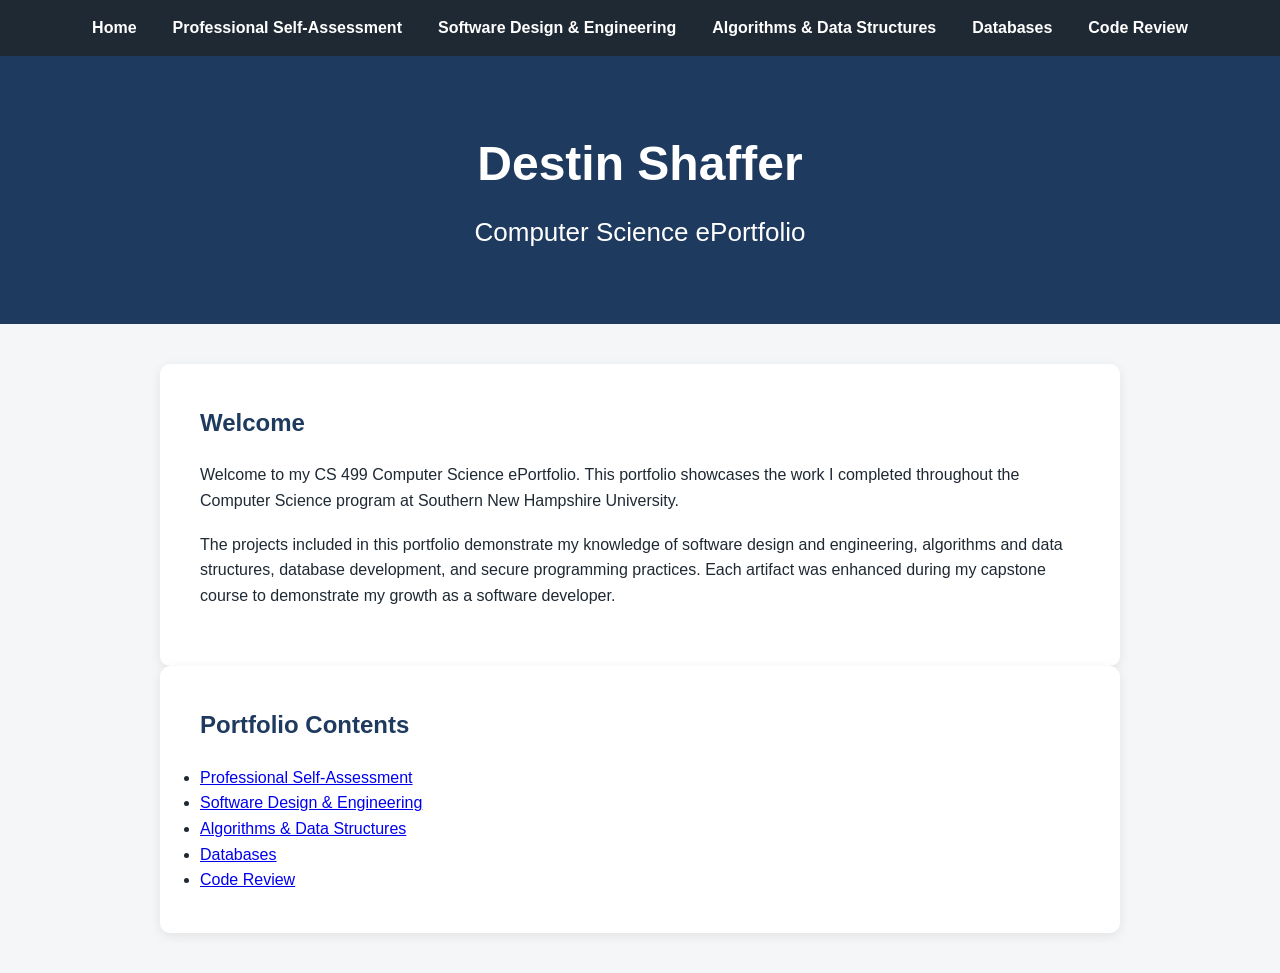
<file: index.html>
<!DOCTYPE html>
<html lang="en">

<head>
    <meta charset="UTF-8">
    <meta name="viewport" content="width=device-width, initial-scale=1.0">
    <title>Destin Shaffer | Computer Science ePortfolio</title>

    <link rel="stylesheet" href="style.css">
</head>

<body>

    <nav>
        <a href="index.html">Home</a>
        <a href="self-assessment.html">Professional Self-Assessment</a>
        <a href="software-engineering.html">Software Design &amp; Engineering</a>
        <a href="algorithms-data-structures.html">Algorithms &amp; Data Structures</a>
        <a href="databases.html">Databases</a>
        <a href="code-review.html">Code Review</a>
    </nav>

    <header>
        <h1>Destin Shaffer</h1>
        <h2>Computer Science ePortfolio</h2>
    </header>

    <main>

        <section>
            <h2>Welcome</h2>

            <p>
                Welcome to my CS 499 Computer Science ePortfolio. This portfolio
                showcases the work I completed throughout the Computer Science
                program at Southern New Hampshire University.
            </p>

            <p>
                The projects included in this portfolio demonstrate my knowledge of
                software design and engineering, algorithms and data structures,
                database development, and secure programming practices. Each
                artifact was enhanced during my capstone course to demonstrate my
                growth as a software developer.
            </p>
        </section>

        <section>
            <h2>Portfolio Contents</h2>

            <ul>
                <li><a href="self-assessment.html">Professional Self-Assessment</a></li>
                <li><a href="software-engineering.html">Software Design &amp; Engineering</a></li>
                <li><a href="algorithms-data-structures.html">Algorithms &amp; Data Structures</a></li>
                <li><a href="databases.html">Databases</a></li>
                <li><a href="code-review.html">Code Review</a></li>
            </ul>

        </section>

    </main>

</body>

</html>
</file>
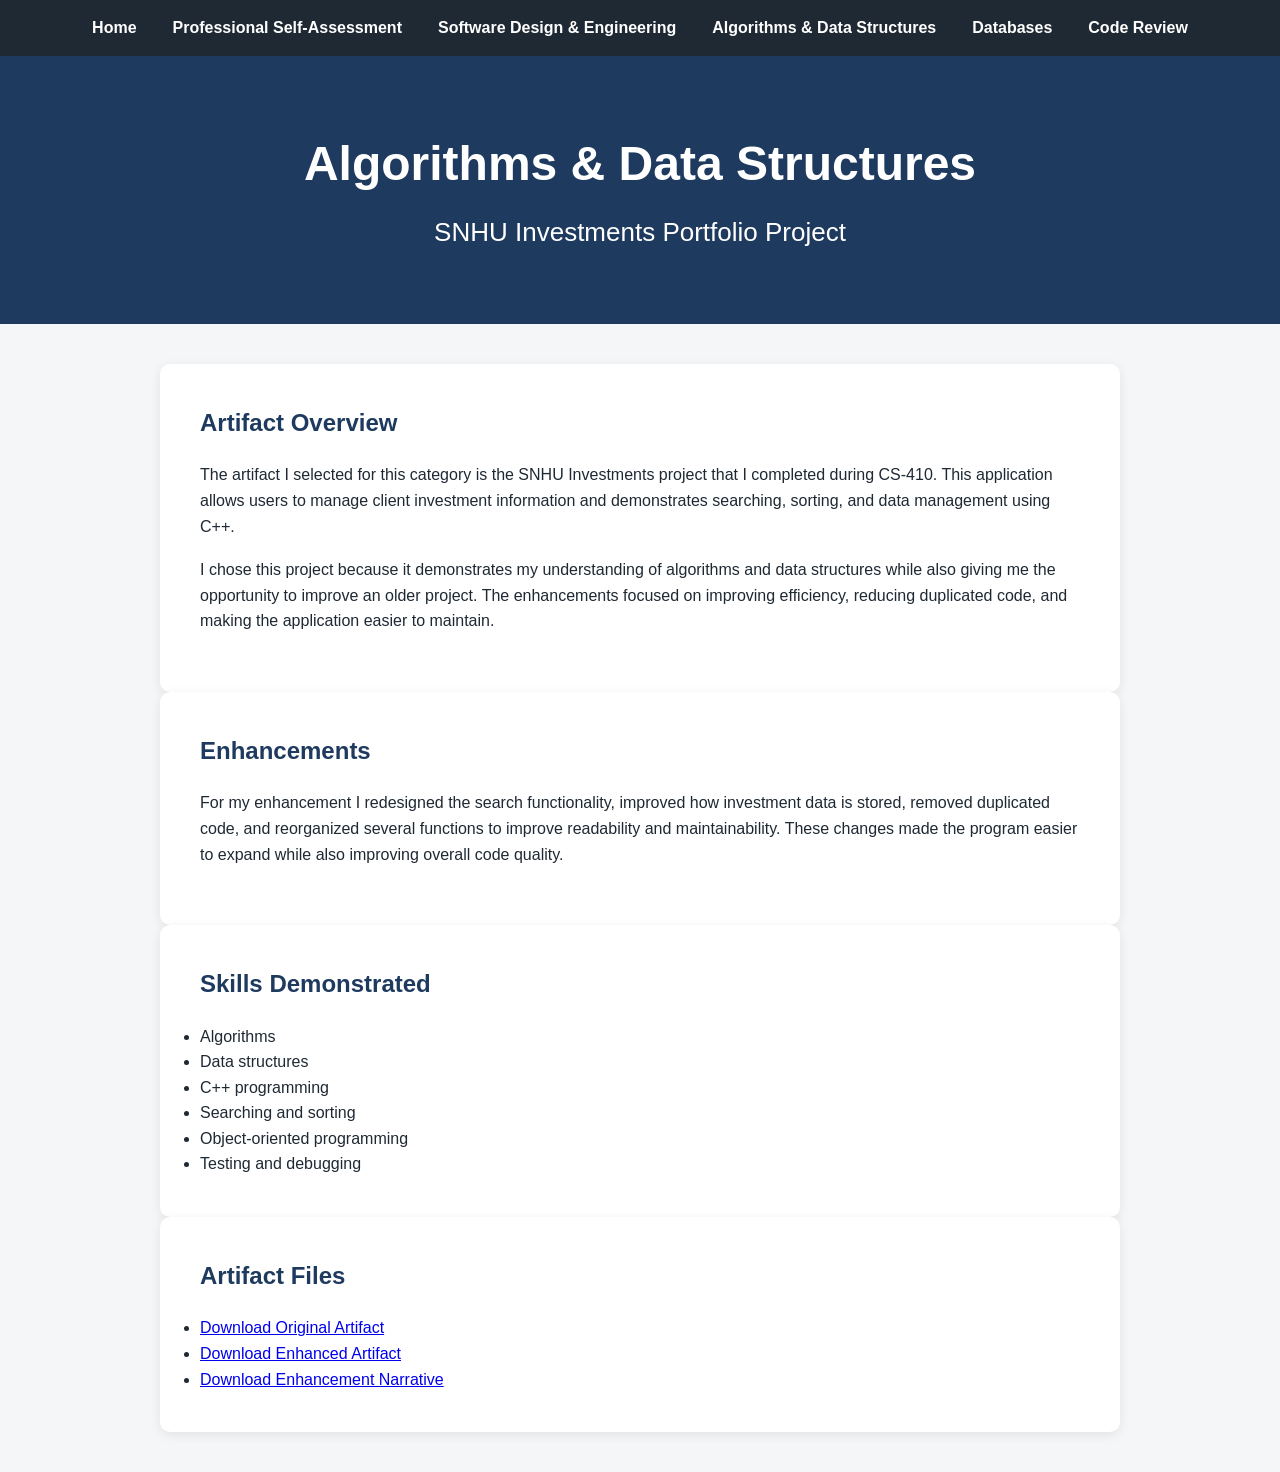
<file: algorithms-data-structures.html>
<!DOCTYPE html>
<html lang="en">

<head>
    <meta charset="UTF-8">
    <meta name="viewport" content="width=device-width, initial-scale=1.0">
    <title>Algorithms & Data Structures | Destin Shaffer</title>

    <link rel="stylesheet" href="style.css">
</head>

<body>

    <nav>
        <a href="index.html">Home</a>
        <a href="self-assessment.html">Professional Self-Assessment</a>
        <a href="software-engineering.html">Software Design &amp; Engineering</a>
        <a href="algorithms-data-structures.html">Algorithms &amp; Data Structures</a>
        <a href="databases.html">Databases</a>
        <a href="code-review.html">Code Review</a>
    </nav>

    <header>
        <h1>Algorithms &amp; Data Structures</h1>
        <h2>SNHU Investments Portfolio Project</h2>
    </header>

    <main>

        <section>

            <h2>Artifact Overview</h2>

            <p>
                The artifact I selected for this category is the SNHU
                Investments project that I completed during CS-410. This
                application allows users to manage client investment
                information and demonstrates searching, sorting, and data
                management using C++.
            </p>

            <p>
                I chose this project because it demonstrates my understanding
                of algorithms and data structures while also giving me the
                opportunity to improve an older project. The enhancements
                focused on improving efficiency, reducing duplicated code,
                and making the application easier to maintain.
            </p>

        </section>

        <section>

            <h2>Enhancements</h2>

            <p>
                For my enhancement I redesigned the search functionality,
                improved how investment data is stored, removed duplicated
                code, and reorganized several functions to improve
                readability and maintainability. These changes made the
                program easier to expand while also improving overall code
                quality.
            </p>

        </section>

        <section>

            <h2>Skills Demonstrated</h2>

            <ul>
                <li>Algorithms</li>
                <li>Data structures</li>
                <li>C++ programming</li>
                <li>Searching and sorting</li>
                <li>Object-oriented programming</li>
                <li>Testing and debugging</li>
            </ul>

        </section>

        <section>

            <h2>Artifact Files</h2>

            <ul>
                <li><a href="original.zip">Download Original Artifact</a></li>
                <li><a href="Enhanced Project.zip">Download Enhanced Artifact</a></li>
                <li><a href="CS499 Milestone Three Narrative.docx">Download Enhancement Narrative</a></li>
            </ul>

        </section>

    </main>

</body>

</html>
</file>
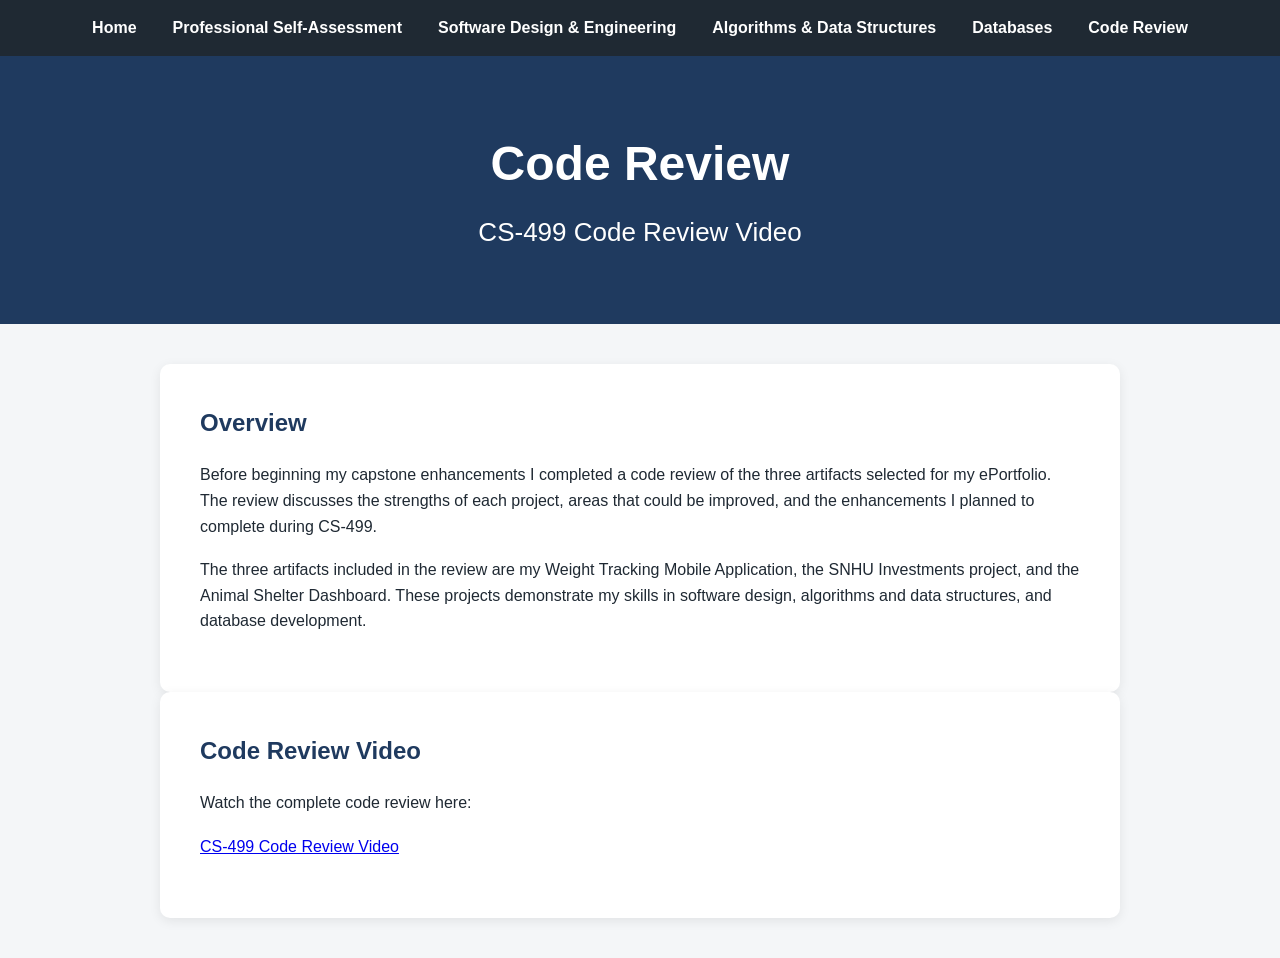
<file: code-review.html>
<!DOCTYPE html>
<html lang="en">

<head>
    <meta charset="UTF-8">
    <meta name="viewport" content="width=device-width, initial-scale=1.0">
    <title>Code Review | Destin Shaffer</title>

    <link rel="stylesheet" href="style.css">
</head>

<body>

    <nav>
        <a href="index.html">Home</a>
        <a href="self-assessment.html">Professional Self-Assessment</a>
        <a href="software-engineering.html">Software Design &amp; Engineering</a>
        <a href="algorithms-data-structures.html">Algorithms &amp; Data Structures</a>
        <a href="databases.html">Databases</a>
        <a href="code-review.html">Code Review</a>
    </nav>

    <header>
        <h1>Code Review</h1>
        <h2>CS-499 Code Review Video</h2>
    </header>

    <main>

        <section>

            <h2>Overview</h2>

            <p>
                Before beginning my capstone enhancements I completed a code
                review of the three artifacts selected for my ePortfolio. The
                review discusses the strengths of each project, areas that could
                be improved, and the enhancements I planned to complete during
                CS-499.
            </p>

            <p>
                The three artifacts included in the review are my Weight
                Tracking Mobile Application, the SNHU Investments project, and
                the Animal Shelter Dashboard. These projects demonstrate my
                skills in software design, algorithms and data structures, and
                database development.
            </p>

        </section>

        <section>

            <h2>Code Review Video</h2>

            <p>
                Watch the complete code review here:
            </p>

            <p>
                <a href="https://youtu.be/Mu-m2iHQdEo" target="_blank">
                    CS-499 Code Review Video
                </a>
            </p>

        </section>

    </main>

</body>

</html>
</file>
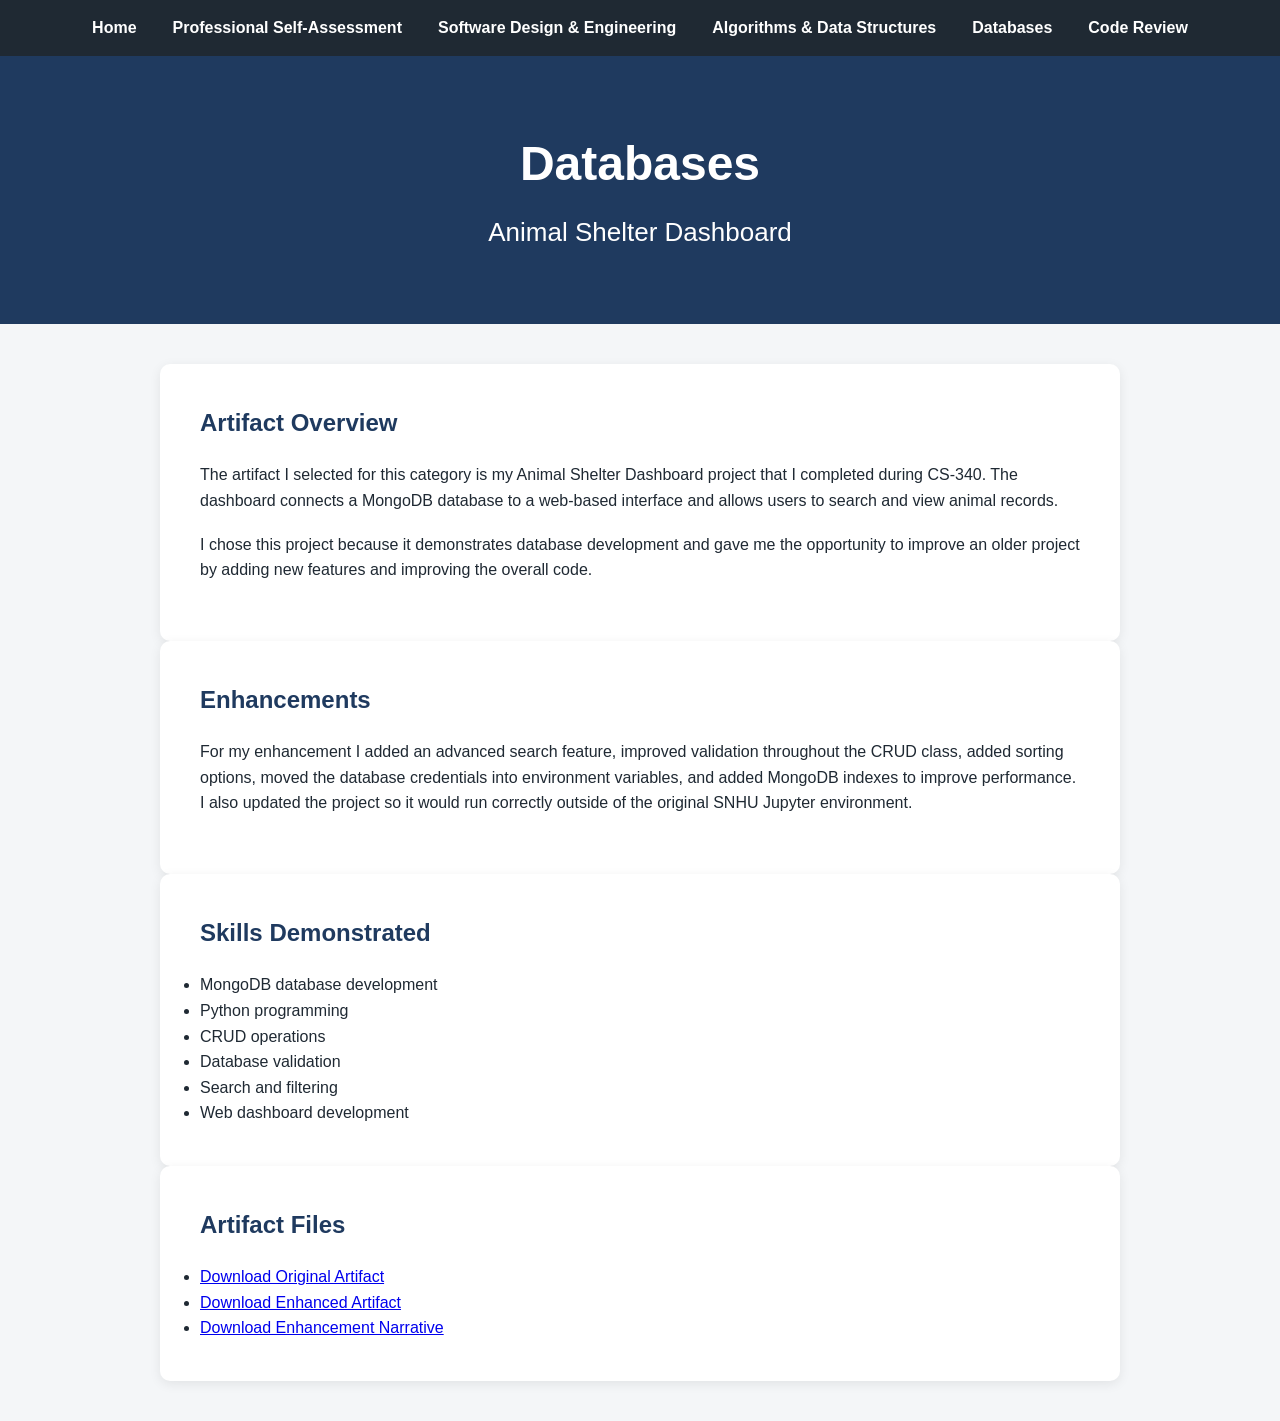
<file: databases.html>
<!DOCTYPE html>
<html lang="en">

<head>
    <meta charset="UTF-8">
    <meta name="viewport" content="width=device-width, initial-scale=1.0">
    <title>Databases | Destin Shaffer</title>

    <link rel="stylesheet" href="style.css">
</head>

<body>

    <nav>
        <a href="index.html">Home</a>
        <a href="self-assessment.html">Professional Self-Assessment</a>
        <a href="software-engineering.html">Software Design &amp; Engineering</a>
        <a href="algorithms-data-structures.html">Algorithms &amp; Data Structures</a>
        <a href="databases.html">Databases</a>
        <a href="code-review.html">Code Review</a>
    </nav>

    <header>
        <h1>Databases</h1>
        <h2>Animal Shelter Dashboard</h2>
    </header>

    <main>

        <section>

            <h2>Artifact Overview</h2>

            <p>
                The artifact I selected for this category is my Animal Shelter
                Dashboard project that I completed during CS-340. The dashboard
                connects a MongoDB database to a web-based interface and allows
                users to search and view animal records.
            </p>

            <p>
                I chose this project because it demonstrates database
                development and gave me the opportunity to improve an older
                project by adding new features and improving the overall code.
            </p>

        </section>

        <section>

            <h2>Enhancements</h2>

            <p>
                For my enhancement I added an advanced search feature, improved
                validation throughout the CRUD class, added sorting options,
                moved the database credentials into environment variables, and
                added MongoDB indexes to improve performance. I also updated the
                project so it would run correctly outside of the original SNHU
                Jupyter environment.
            </p>

        </section>

        <section>

            <h2>Skills Demonstrated</h2>

            <ul>
                <li>MongoDB database development</li>
                <li>Python programming</li>
                <li>CRUD operations</li>
                <li>Database validation</li>
                <li>Search and filtering</li>
                <li>Web dashboard development</li>
            </ul>

        </section>

        <section>

            <h2>Artifact Files</h2>

            <ul>
                <li><a href="CS340_Milestone4_Original.zip">Download Original Artifact</a></li>
                <li><a href="CS340_Milestone4_Enhanced.zip">Download Enhanced Artifact</a></li>
                <li><a href="CS499 Milestone Four Narrative.docx">Download Enhancement Narrative</a></li>
            </ul>

        </section>

    </main>

</body>

</html>
</file>
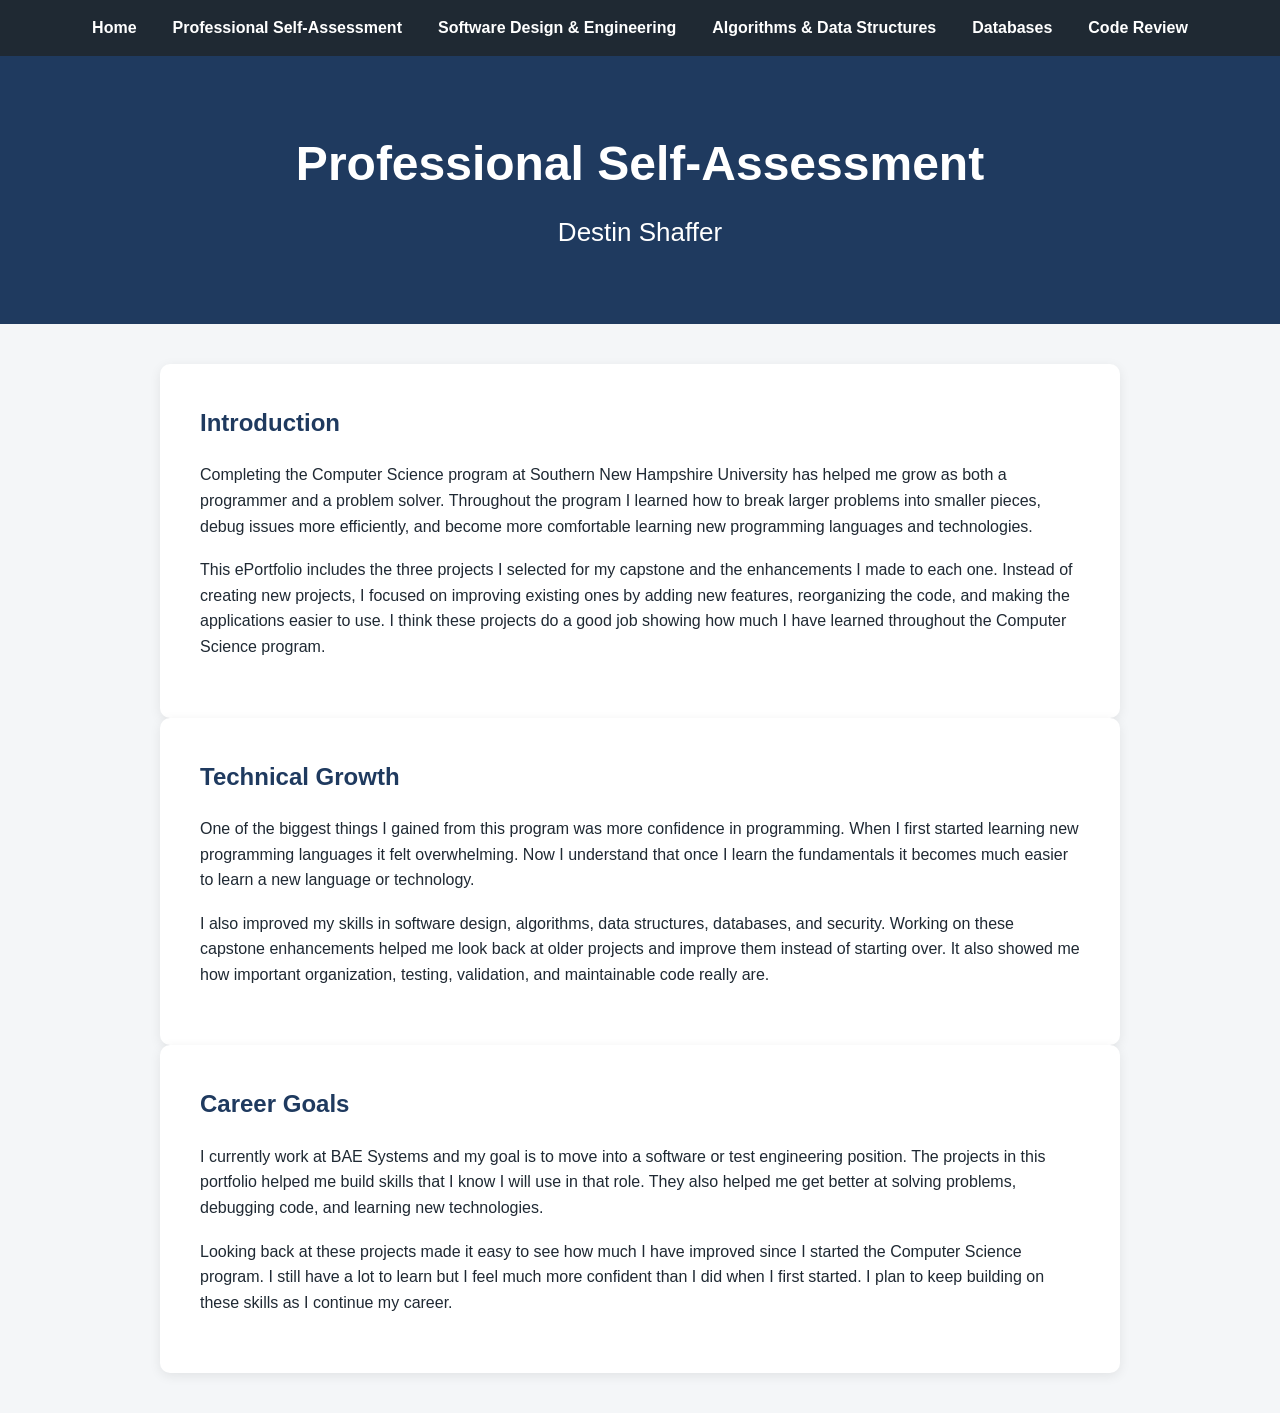
<file: self-assessment.html>
<!DOCTYPE html>
<html lang="en">

<head>
    <meta charset="UTF-8">
    <meta name="viewport" content="width=device-width, initial-scale=1.0">
    <title>Professional Self-Assessment | Destin Shaffer</title>

    <link rel="stylesheet" href="style.css">
</head>

<body>

    <nav>
        <a href="index.html">Home</a>
        <a href="self-assessment.html">Professional Self-Assessment</a>
        <a href="software-engineering.html">Software Design &amp; Engineering</a>
        <a href="algorithms-data-structures.html">Algorithms &amp; Data Structures</a>
        <a href="databases.html">Databases</a>
        <a href="code-review.html">Code Review</a>
    </nav>

    <header>
        <h1>Professional Self-Assessment</h1>
        <h2>Destin Shaffer</h2>
    </header>

    <main>

        <section>

            <h2>Introduction</h2>

            <p>
                Completing the Computer Science program at Southern New Hampshire
                University has helped me grow as both a programmer and a problem
                solver. Throughout the program I learned how to break larger
                problems into smaller pieces, debug issues more efficiently, and
                become more comfortable learning new programming languages and
                technologies.
            </p>

            <p>
                This ePortfolio includes the three projects I selected for my
                capstone and the enhancements I made to each one. Instead of
                creating new projects, I focused on improving existing ones by
                adding new features, reorganizing the code, and making the
                applications easier to use. I think these projects do a good job
                showing how much I have learned throughout the Computer Science
                program.
            </p>

        </section>

        <section>

            <h2>Technical Growth</h2>

            <p>
                One of the biggest things I gained from this program was more
                confidence in programming. When I first started learning new
                programming languages it felt overwhelming. Now I understand
                that once I learn the fundamentals it becomes much easier to
                learn a new language or technology.
            </p>

            <p>
                I also improved my skills in software design, algorithms, data
                structures, databases, and security. Working on these capstone
                enhancements helped me look back at older projects and improve
                them instead of starting over. It also showed me how important
                organization, testing, validation, and maintainable code really
                are.
            </p>

        </section>

        <section>

            <h2>Career Goals</h2>

            <p>
                I currently work at BAE Systems and my goal is to move into a
                software or test engineering position. The projects in this
                portfolio helped me build skills that I know I will use in that
                role. They also helped me get better at solving problems,
                debugging code, and learning new technologies.
            </p>

            <p>
                Looking back at these projects made it easy to see how much I
                have improved since I started the Computer Science program. I
                still have a lot to learn but I feel much more confident than I
                did when I first started. I plan to keep building on these
                skills as I continue my career.
            </p>

        </section>

    </main>

</body>

</html>
</file>
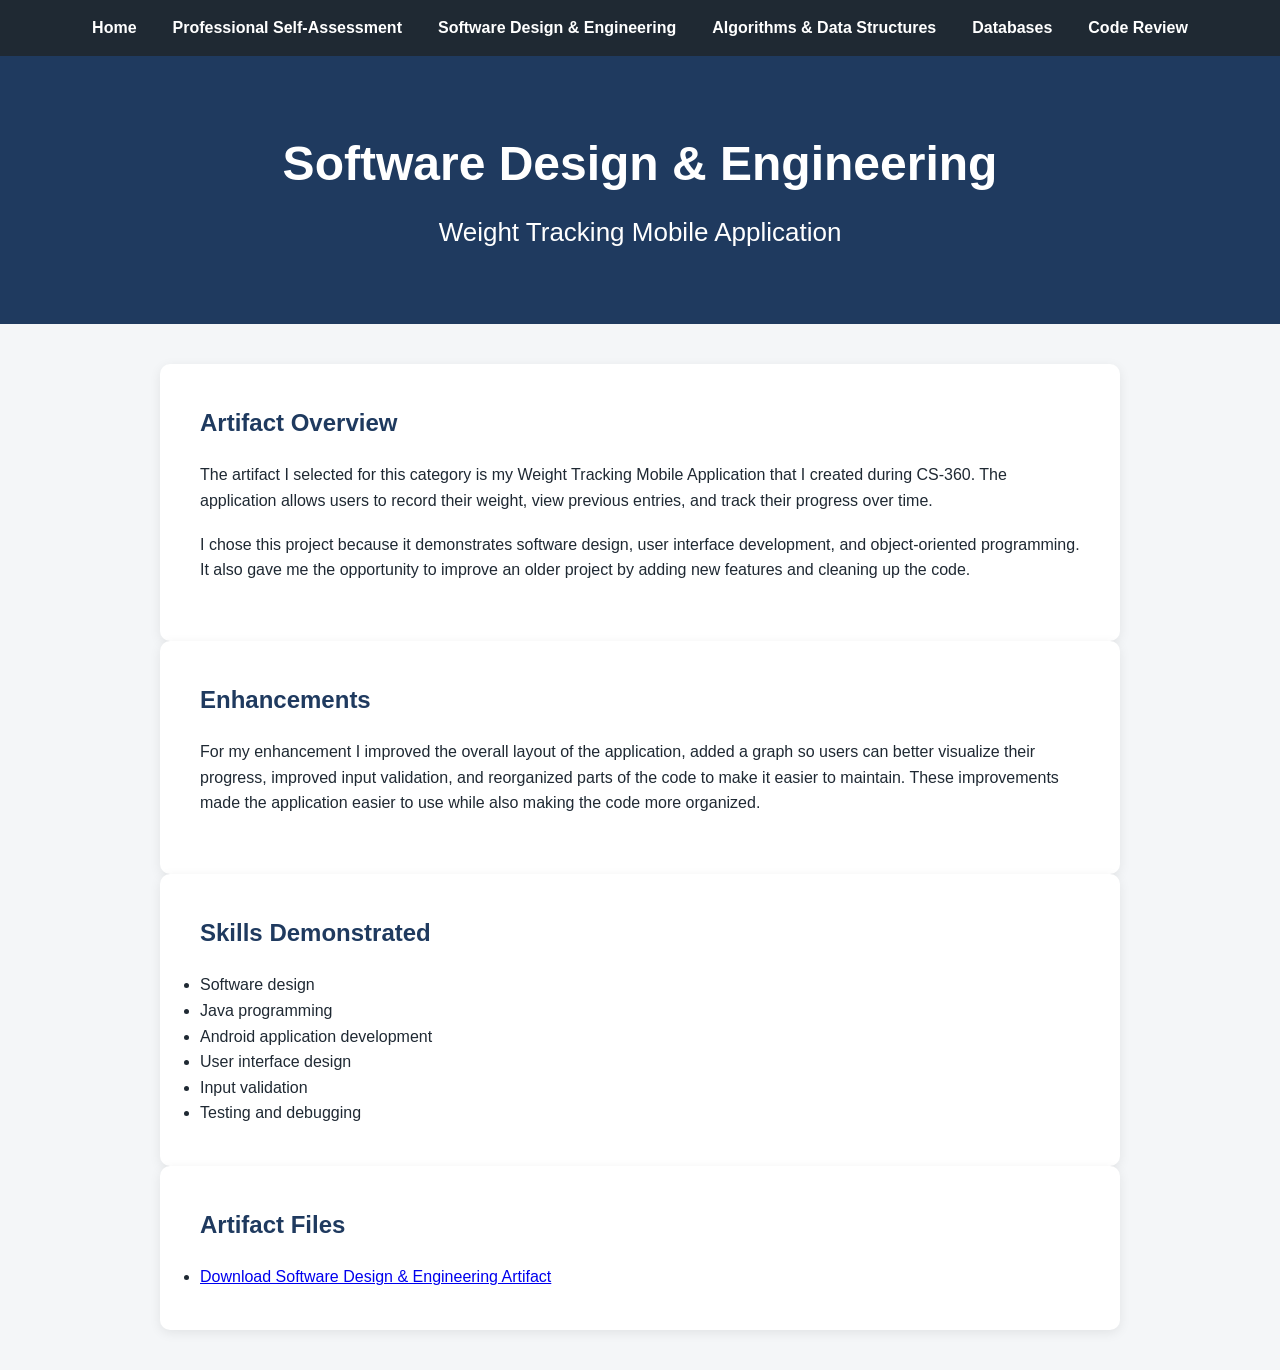
<file: software-engineering.html>
<!DOCTYPE html>
<html lang="en">

<head>
    <meta charset="UTF-8">
    <meta name="viewport" content="width=device-width, initial-scale=1.0">
    <title>Software Design & Engineering | Destin Shaffer</title>

    <link rel="stylesheet" href="style.css">
</head>

<body>

    <nav>
        <a href="index.html">Home</a>
        <a href="self-assessment.html">Professional Self-Assessment</a>
        <a href="software-engineering.html">Software Design &amp; Engineering</a>
        <a href="algorithms-data-structures.html">Algorithms &amp; Data Structures</a>
        <a href="databases.html">Databases</a>
        <a href="code-review.html">Code Review</a>
    </nav>

    <header>
        <h1>Software Design &amp; Engineering</h1>
        <h2>Weight Tracking Mobile Application</h2>
    </header>

    <main>

        <section>

            <h2>Artifact Overview</h2>

            <p>
                The artifact I selected for this category is my Weight Tracking
                Mobile Application that I created during CS-360. The application
                allows users to record their weight, view previous entries, and
                track their progress over time.
            </p>

            <p>
                I chose this project because it demonstrates software design,
                user interface development, and object-oriented programming. It
                also gave me the opportunity to improve an older project by
                adding new features and cleaning up the code.
            </p>

        </section>

        <section>

            <h2>Enhancements</h2>

            <p>
                For my enhancement I improved the overall layout of the
                application, added a graph so users can better visualize their
                progress, improved input validation, and reorganized parts of
                the code to make it easier to maintain. These improvements made
                the application easier to use while also making the code more
                organized.
            </p>

        </section>

        <section>

            <h2>Skills Demonstrated</h2>

            <ul>
                <li>Software design</li>
                <li>Java programming</li>
                <li>Android application development</li>
                <li>User interface design</li>
                <li>Input validation</li>
                <li>Testing and debugging</li>
            </ul>

        </section>

        <section>

            <h2>Artifact Files</h2>

            <ul>
                <li>
                    <a href="CS499_Milestone_Two_Artifacts.zip">
                        Download Software Design & Engineering Artifact
                    </a>
                </li>
            </ul>

        </section>

    </main>

</body>

</html>
</file>
<file: style.css>
* {
    margin: 0;
    padding: 0;
    box-sizing: border-box;
}

body {
    font-family: Arial, Helvetica, sans-serif;
    background: #f4f6f8;
    color: #1f2933;
    line-height: 1.6;
}

/* Navigation */

nav {
    background: #1f2933;
    display: flex;
    justify-content: center;
    flex-wrap: wrap;
    padding: 15px;
}

nav a {
    color: white;
    text-decoration: none;
    margin: 0 18px;
    font-weight: bold;
    transition: color .2s;
}

nav a:hover {
    color: #7fb3ff;
}

/* Header */

header {
    background: #1f3a5f;
    color: white;
    text-align: center;
    padding: 70px 20px;
}

header h1 {
    font-size: 48px;
    margin-bottom: 10px;
}

header h2 {
    font-size: 26px;
    font-weight: normal;
}

/* Main Content */

main {
    max-width: 1000px;
    margin: 40px auto;
    padding: 0 20px;
}

section {
    background: white;
    padding: 40px;
    border-radius: 10px;
    box-shadow: 0 3px 12px rgba(0,0,0,.08);
}

section h2 {
    color: #1f3a5f;
    margin-bottom: 20px;
}

section p {
    margin-bottom: 18px;
}

/* Mobile */

@media (max-width: 768px) {

    nav {
        flex-direction: column;
        align-items: center;
    }

    nav a {
        margin: 8px 0;
    }

    header h1 {
        font-size: 38px;
    }

    header h2 {
        font-size: 22px;
    }

}
</file>
